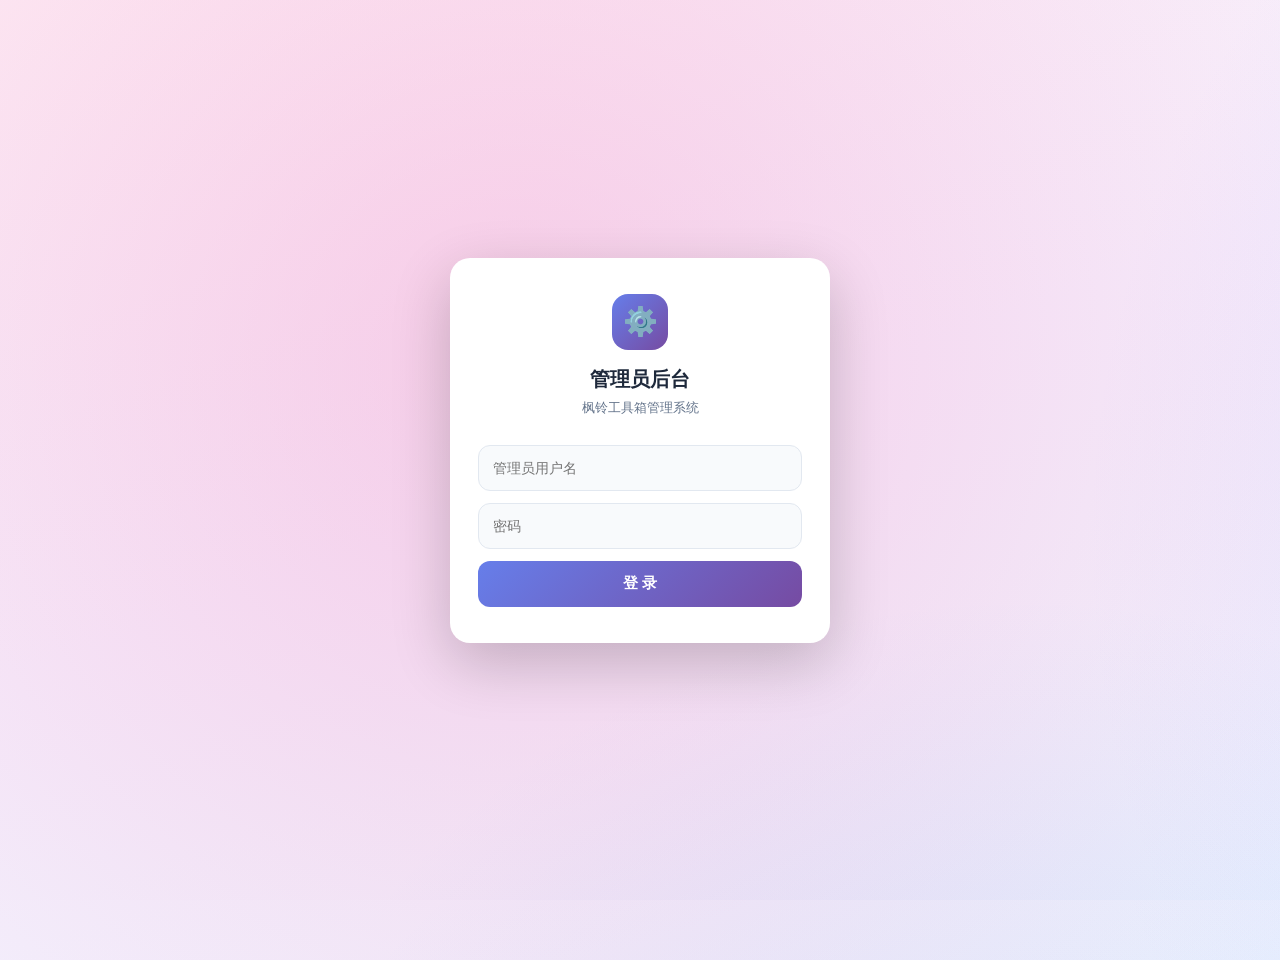
<file: index.html>
<!DOCTYPE html>
<html lang="zh-CN">
<head>
<meta charset="UTF-8">
<meta name="viewport" content="width=device-width, initial-scale=1.0">
<title>枫铃工具箱 - 管理员后台</title>
<style>
*{box-sizing:border-box;margin:0;padding:0;}
:root{
  --primary:#6366f1;
  --primary-light:#818cf8;
  --primary-bg:rgba(99,102,241,0.1);
  --text-main:#1e293b;
  --text-secondary:#64748b;
  --text-placeholder:#94a3b8;
  --bg-body:#f1f5f9;
  --bg-card:#ffffff;
  --bg-input:#f8fafc;
  --border:#e2e8f0;
  --danger:#ef4444;
  --danger-bg:#fef2f2;
  --success:#10b981;
  --success-bg:#ecfdf5;
  --warning:#f59e0b;
  --warning-bg:#fffbeb;
  --radius:12px;
  --shadow:0 1px 3px rgba(0,0,0,0.04),0 4px 12px rgba(0,0,0,0.04);
}
html{font-size:14px;}
body{
  font-family:-apple-system,BlinkMacSystemFont,"Segoe UI","PingFang SC","Microsoft YaHei",sans-serif;
  background:
    radial-gradient(circle at 20% 20%,rgba(244,114,182,.25),transparent 40%),
    radial-gradient(circle at 80% 30%,rgba(167,139,250,.25),transparent 40%),
    radial-gradient(circle at 40% 80%,rgba(96,165,250,.2),transparent 40%),
    radial-gradient(circle at 90% 90%,rgba(244,114,182,.15),transparent 40%),
    linear-gradient(160deg,#fdf2f8 0%,#f5f3ff 50%,#eff6ff 100%);
  background-size:200% 200%,200% 200%,200% 200%,200% 200%,100% 100%;
  animation:bgFlow 20s ease infinite;
  min-height:100vh;
  color:var(--text-main);
  padding-bottom:60px;
}
@keyframes bgFlow{
  0%{background-position:0% 0%,100% 0%,50% 100%,100% 100%,0 0}
  25%{background-position:50% 20%,80% 30%,30% 80%,80% 80%,0 0}
  50%{background-position:100% 50%,60% 60%,70% 50%,60% 40%,0 0}
  75%{background-position:30% 80%,40% 90%,20% 30%,90% 20%,0 0}
  100%{background-position:0% 0%,100% 0%,50% 100%,100% 100%,0 0}
}

/* ===== 登录页 ===== */
.login-wrap{
  min-height:100vh;display:flex;align-items:center;justify-content:center;
  padding:20px;
  background:
    radial-gradient(circle at 20% 20%,rgba(244,114,182,.3),transparent 40%),
    radial-gradient(circle at 80% 30%,rgba(167,139,250,.3),transparent 40%),
    radial-gradient(circle at 40% 80%,rgba(96,165,250,.25),transparent 40%),
    radial-gradient(circle at 90% 90%,rgba(244,114,182,.2),transparent 40%),
    linear-gradient(160deg,#fdf2f8 0%,#f5f3ff 50%,#eff6ff 100%);
  background-size:200% 200%,200% 200%,200% 200%,200% 200%,100% 100%;
  animation:bgFlow 20s ease infinite;
}
.login-card{
  width:100%;max-width:380px;background:#fff;border-radius:20px;
  padding:36px 28px;box-shadow:0 20px 60px rgba(0,0,0,0.2);
}
.login-card .logo{
  width:56px;height:56px;border-radius:16px;background:linear-gradient(135deg,#667eea,#764ba2);
  display:flex;align-items:center;justify-content:center;font-size:28px;margin:0 auto 16px;
}
.login-card h1{font-size:20px;text-align:center;margin-bottom:6px;}
.login-card .sub{font-size:13px;color:var(--text-secondary);text-align:center;margin-bottom:28px;}
.field{
  width:100%;height:46px;padding:0 14px;border:1.5px solid var(--border);
  border-radius:12px;background:var(--bg-input);font-size:14px;margin-bottom:12px;outline:none;
  transition:border-color .2s;
}
.field:focus{border-color:var(--primary);background:#fff;}
.btn-primary{
  width:100%;height:46px;border:none;border-radius:12px;
  background:linear-gradient(135deg,#667eea,#764ba2);
  color:#fff;font-size:15px;font-weight:600;cursor:pointer;transition:opacity .2s;
}
.btn-primary:hover{opacity:.9;}

/* ===== 主布局 ===== */
.topbar{
  background:#fff;border-bottom:1px solid var(--border);
  padding:0 20px;height:56px;display:flex;align-items:center;
  justify-content:space-between;position:sticky;top:0;z-index:100;
}
.topbar .brand{font-size:16px;font-weight:700;display:flex;align-items:center;gap:8px;}
.topbar .brand .dot{width:8px;height:8px;border-radius:50%;background:var(--success);}
.logout-link{
  padding:8px 16px;border:none;border-radius:8px;background:var(--danger-bg);
  color:var(--danger);font-size:13px;cursor:pointer;
}
.container{max-width:1200px;margin:0 auto;padding:20px;}

/* ===== 统计卡片 ===== */
.stats{
  display:grid;grid-template-columns:repeat(4,1fr);gap:14px;margin-bottom:20px;
}
.stat{
  background:#fff;border-radius:var(--radius);padding:18px;
  box-shadow:var(--shadow);
}
.stat .label{font-size:12px;color:var(--text-secondary);margin-bottom:6px;}
.stat .num{font-size:28px;font-weight:700;color:var(--primary);}
.stat-toggle-btn{
  font-size:11px;padding:3px 8px;border-radius:6px;border:1px solid var(--border-color);
  background:transparent;color:var(--text-secondary);cursor:pointer;transition:all .2s;
}
.stat-toggle-btn:hover{background:var(--primary-bg);color:var(--primary);border-color:var(--primary);}
.stat-num-hidden{color:var(--text-secondary)!important;letter-spacing:2px;}

/* ===== 标签页 ===== */
.tabs{
  display:flex;gap:4px;background:#fff;border-radius:var(--radius);
  padding:4px;margin-bottom:16px;box-shadow:var(--shadow);
  overflow-x:auto;-webkit-overflow-scrolling:touch;
}
.tab{
  flex:1;min-width:fit-content;height:38px;padding:0 18px;
  border:none;border-radius:8px;background:transparent;
  font-size:14px;cursor:pointer;color:var(--text-secondary);
  transition:all .2s;white-space:nowrap;
}
.tab.active{background:var(--primary);color:#fff;}

/* ===== 工具栏 ===== */
.toolbar{
  display:flex;gap:8px;margin-bottom:12px;flex-wrap:wrap;
}
.toolbar input,.toolbar select{
  height:38px;padding:0 12px;border:1.5px solid var(--border);
  border-radius:10px;background:#fff;font-size:13px;outline:none;
  transition:border-color .2s;
}
.toolbar input{flex:1;min-width:180px;}
.toolbar input:focus,.toolbar select:focus{border-color:var(--primary);}
.toolbar .btn-mini{
  height:38px;padding:0 14px;border:none;border-radius:10px;
  background:var(--primary);color:#fff;font-size:13px;cursor:pointer;
}
.toolbar .btn-danger{background:var(--danger-bg);color:var(--danger);}
.tag{display:inline-block;padding:2px 8px;border-radius:6px;font-size:11px;font-weight:600;}
.tag-blue{background:#dbeafe;color:#1d4ed8;}
.tag-pink{background:#fce7f3;color:#be185d;}
.tag-red{background:#fee2e2;color:#dc2626;}
.tag-green{background:#dcfce7;color:#16a34a;}

/* ===== 表格 ===== */
.panel{
  background:#fff;border-radius:var(--radius);box-shadow:var(--shadow);
  overflow:hidden;
}
.table-wrap{overflow-x:auto;-webkit-overflow-scrolling:touch;}
table{width:100%;border-collapse:collapse;min-width:600px;}
th{
  padding:12px 16px;text-align:left;font-size:12px;font-weight:600;
  color:var(--text-secondary);background:var(--bg-input);
  border-bottom:1px solid var(--border);
}
td{padding:12px 16px;font-size:13px;border-bottom:1px solid var(--border);}
tr:last-child td{border-bottom:none;}
tr:hover td{background:#fafbff;}
.badge{
  display:inline-block;padding:3px 8px;border-radius:6px;
  font-size:11px;font-weight:500;
}
.badge-success{background:var(--success-bg);color:var(--success);}
.badge-warning{background:var(--warning-bg);color:var(--warning);}
.badge-danger{background:var(--danger-bg);color:var(--danger);}
.badge-primary{background:var(--primary-bg);color:var(--primary);}

/* ===== 操作按钮 ===== */
.ops{display:flex;gap:6px;flex-wrap:wrap;}
.op-btn{
  padding:5px 10px;border:none;border-radius:7px;
  font-size:12px;cursor:pointer;transition:opacity .2s;
}
.op-btn:hover{opacity:.8;}
.op-view{background:var(--primary-bg);color:var(--primary);}
.op-edit{background:#dbeafe;color:#2563eb;}
.op-reset{background:var(--warning-bg);color:var(--warning);}
.op-admin{background:#ede9fe;color:#7c3aed;}
.op-ban{background:var(--warning-bg);color:#d97706;}
.op-del{background:var(--danger-bg);color:var(--danger);}

/* ===== 弹窗 ===== */
.mask{
  position:fixed;inset:0;background:rgba(0,0,0,.5);z-index:999;
  display:none;align-items:center;justify-content:center;padding:16px;
}
.mask.show{display:flex;}
.modal{
  background:#fff;border-radius:16px;padding:24px;
  width:100%;max-width:480px;max-height:85vh;overflow-y:auto;
  box-shadow:0 20px 60px rgba(0,0,0,.2);
}
.modal h3{font-size:17px;margin-bottom:14px;display:flex;align-items:center;gap:6px;}
.modal .close-x{
  float:right;border:none;background:var(--bg-input);width:30px;height:30px;
  border-radius:50%;cursor:pointer;font-size:14px;line-height:1;
}
.modal .tip{font-size:13px;color:var(--text-secondary);margin-bottom:14px;}
.form-label{font-size:12px;color:var(--text-secondary);margin-bottom:4px;display:block;}
.form-input{
  width:100%;height:40px;padding:0 12px;border:1.5px solid var(--border);
  border-radius:10px;background:var(--bg-input);font-size:14px;
  margin-bottom:12px;outline:none;
}
.form-input:focus{border-color:var(--primary);background:#fff;}
.form-row{display:flex;gap:10px;margin-bottom:12px;}
.form-row>*{flex:1;}
.btn-block{
  width:100%;height:44px;border:none;border-radius:12px;
  background:var(--primary);color:#fff;font-size:14px;font-weight:600;cursor:pointer;
}
.btn-block:hover{opacity:.9;}
.preview-box{
  background:var(--bg-input);border-radius:10px;padding:12px;
  font-size:12px;font-family:monospace;white-space:pre-wrap;
  max-height:350px;overflow-y:auto;
}
.checkbox-row{
  display:flex;align-items:center;gap:8px;padding:10px 12px;
  background:var(--bg-input);border-radius:10px;margin-bottom:14px;
  font-size:13px;cursor:pointer;
}
.checkbox-row input{width:16px;height:16px;cursor:pointer;}

/* ===== Toast ===== */
.toast{
  position:fixed;top:20px;left:50%;transform:translateX(-50%);
  background:#1e293b;color:#fff;padding:10px 20px;border-radius:10px;
  font-size:14px;z-index:10000;animation:toastIn .3s ease;
  box-shadow:0 4px 12px rgba(0,0,0,.15);
}
@keyframes toastIn{from{opacity:0;transform:translate(-50%,-10px);}to{opacity:1;transform:translate(-50%,0);}}

/* ===== 空状态 ===== */
.empty{
  padding:40px;text-align:center;color:var(--text-placeholder);font-size:14px;
}

/* ===== 响应式 ===== */
@media (max-width:768px){
  .stats{grid-template-columns:repeat(2,1fr);gap:10px;}
  .stat{padding:14px;}
  .stat .num{font-size:22px;}
  .container{padding:12px;}
  .topbar{padding:0 12px;}
  .topbar .brand{font-size:14px;}
  .tab{padding:0 12px;font-size:13px;}
  .toolbar{flex-direction:column;}
  .toolbar input{min-width:0;width:100%;}
  .toolbar select{width:100%;}
  .toolbar .btn-mini{width:100%;}
  .ops{flex-direction:column;}
  .op-btn{width:100%;text-align:center;}
  .modal{padding:18px;}
  .form-row{flex-direction:column;gap:0;}
}
</style>
</head>
<body>

<!-- 登录页 -->
<div class="login-wrap" id="loginPage">
  <div class="login-card">
    <div class="logo">⚙️</div>
    <h1>管理员后台</h1>
    <div class="sub">枫铃工具箱管理系统</div>
    <input class="field" type="text" id="adminUser" placeholder="管理员用户名">
    <input class="field" type="password" id="adminPwd" placeholder="密码">
    <button class="btn-primary" onclick="adminLogin()">登 录</button>
  </div>
</div>

<!-- 主界面 -->
<div id="mainPage" style="display:none;">
  <div class="topbar">
    <div class="brand"><span class="dot"></span>枫铃工具箱 · 管理后台</div>
    <button class="logout-link" onclick="adminLogout()">退出登录</button>
  </div>

  <div class="container">
    <!-- 统计 -->
    <div class="stats" id="statsSection">
      <div class="stat">
        <div class="label">总用户数</div>
        <div style="display:flex;align-items:center;gap:8px;">
          <div class="num" id="statUsers">-</div>
          <button onclick="toggleStatNum('statUsers',this)" class="stat-toggle-btn">隐藏</button>
        </div>
      </div>
      <div class="stat">
        <div class="label">有存档用户</div>
        <div style="display:flex;align-items:center;gap:8px;">
          <div class="num" id="statSaves">-</div>
          <button onclick="toggleStatNum('statSaves',this)" class="stat-toggle-btn">隐藏</button>
        </div>
      </div>
      <div class="stat">
        <div class="label">今日新增</div>
        <div style="display:flex;align-items:center;gap:8px;">
          <div class="num" id="statToday">-</div>
          <button onclick="toggleStatNum('statToday',this)" class="stat-toggle-btn">隐藏</button>
        </div>
      </div>
      <div class="stat">
        <div class="label">7天活跃</div>
        <div style="display:flex;align-items:center;gap:8px;">
          <div class="num" id="statActive">-</div>
          <button onclick="toggleStatNum('statActive',this)" class="stat-toggle-btn">隐藏</button>
        </div>
      </div>
    </div>

    <!-- 标签 -->
    <div class="tabs">
      <button class="tab active" data-tab="users" onclick="switchTab('users',this)">👥 用户管理</button>
      <button class="tab" data-tab="codes" onclick="switchTab('codes',this)">🔗 存档码</button>
      <button class="tab" data-tab="logs" onclick="switchTab('logs',this)">📋 注册记录</button>
      <button class="tab" data-tab="feedback" onclick="switchTab('feedback',this)">📝 调研反馈</button>
      <button class="tab" data-tab="holidays" onclick="switchTab('holidays',this)">🎊 节日管理</button>
      <button class="tab" data-tab="fuyou" onclick="switchTab('fuyou',this)">🔑 API密钥</button>
    </div>

    <!-- 用户管理 -->
    <div id="tab-users" class="tab-panel">
      <div class="toolbar">
        <input type="text" id="searchInput" placeholder="搜索用户名 / 昵称 / 省份..." oninput="renderUserList()">
        <select id="filterStatus" onchange="renderUserList()">
          <option value="">全部状态</option>
          <option value="normal">正常</option>
          <option value="admin">管理员</option>
          <option value="banned">已封禁</option>
        </select>
        <select id="filterGender" onchange="renderUserList()">
          <option value="">全部性别</option>
          <option value="male">♂ 男</option>
          <option value="female">♀ 女</option>
          <option value="secret">🔒 保密</option>
        </select>
        <button class="btn-mini" onclick="loadUsers()">🔄 刷新</button>
      </div>
      <div class="panel">
        <div class="table-wrap">
          <table>
            <thead><tr><th>ID</th><th>头像</th><th>用户名</th><th>昵称</th><th>注册时间</th><th>最后登录</th><th>状态</th><th>操作</th></tr></thead>
            <tbody id="userListBody"><tr><td colspan="8" class="empty">加载中...</td></tr></tbody>
          </table>
        </div>
      </div>
    </div>

    <!-- 存档码 -->
    <div id="tab-codes" class="tab-panel" style="display:none;">
      <div class="toolbar">
        <input type="text" id="codeSearchInput" placeholder="搜索存档码..." oninput="renderCodeList()">
        <button class="btn-mini" onclick="loadCodeList()">🔄 刷新</button>
      </div>
      <div class="panel">
        <div class="table-wrap">
          <table>
            <thead><tr><th>存档码</th><th>数据大小</th><th>过期时间</th><th>状态</th><th>操作</th></tr></thead>
            <tbody id="codeListBody"><tr><td colspan="5" class="empty">加载中...</td></tr></tbody>
          </table>
        </div>
      </div>
    </div>

    <!-- 注册记录 -->
    <div id="tab-logs" class="tab-panel" style="display:none;">
      <div class="toolbar">
        <input type="text" id="ipSearchInput" placeholder="搜索IP..." oninput="renderIpList()">
        <button class="btn-mini btn-danger" onclick="clearAllIpRecords()">🗑️ 清空所有</button>
      </div>
      <div class="panel">
        <div class="table-wrap">
          <table>
            <thead><tr><th>ID</th><th>IP</th><th>日期</th><th>注册时间</th><th>操作</th></tr></thead>
            <tbody id="ipListBody"><tr><td colspan="5" class="empty">加载中...</td></tr></tbody>
          </table>
        </div>
      </div>
    </div>

    <!-- 调研反馈 -->
    <div id="tab-feedback" class="tab-panel" style="display:none;">
      <div class="toolbar">
        <select id="feedbackFilter" onchange="renderFeedbackList()">
          <option value="">全部类型</option>
          <option value="survey">调研</option>
          <option value="letter">写信</option>
        </select>
        <button class="btn-mini" onclick="loadFeedbackList()">🔄 刷新</button>
        <button class="btn-mini" onclick="exportFeedbackTxt()">💾 导出TXT</button>
      </div>
      <div class="panel">
        <div class="table-wrap">
          <table>
            <thead><tr><th>ID</th><th>类型</th><th>内容</th><th>IP</th><th>时间</th><th>操作</th></tr></thead>
            <tbody id="feedbackListBody"><tr><td colspan="6" class="empty">加载中...</td></tr></tbody>
          </table>
        </div>
      </div>
    </div>
    <!-- 节日管理 -->
    <div id="tab-holidays" class="tab-panel" style="display:none;">
      <div class="panel" style="margin-bottom:16px;padding:16px;">
        <h4 style="margin:0 0 12px 0;">➕ 添加节日</h4>
        <div class="toolbar" style="margin-bottom:8px;">
          <input type="text" id="holidayName" placeholder="节日名称（如：国庆节）">
          <input type="date" id="holidayDate" style="flex:none;min-width:150px;">
          <select id="holidayType" style="flex:none;min-width:120px;">
            <option value="statutory">法定节假日</option>
            <option value="traditional">传统节日</option>
            <option value="festival">其他节日</option>
          </select>
        </div>
        <label style="display:flex;align-items:center;gap:8px;margin-bottom:8px;font-size:13px;cursor:pointer;">
          <input type="checkbox" id="holidayEnablePopup" onchange="toggleHolidayPopupFields(this.checked,'add')">
          <b>启用节日弹窗</b>（关闭则当天不弹弹窗）
        </label>
        <div id="holidayPopupFields_add" style="display:none;opacity:0.5;pointer-events:none;">
          <div class="toolbar" style="margin-bottom:8px;">
            <input type="text" id="holidayEmoji" placeholder="弹窗表情（如：🇨🇳）" style="flex:none;min-width:120px;max-width:150px;">
            <input type="text" id="holidayTitle" placeholder="弹窗标题（如：国庆节快乐）">
          </div>
          <div class="toolbar" style="margin-bottom:8px;">
            <input type="text" id="holidayDesc" placeholder="弹窗描述（如：今天是国庆节，祝祖国繁荣昌盛！）">
          </div>
          <div class="toolbar" style="margin-bottom:0;">
            <input type="text" id="holidayActionText" placeholder="按钮文字（如：去庆祝国庆）" style="flex:none;min-width:150px;">
            <input type="text" id="holidayActionUrl" placeholder="跳转链接（如：https://fengling1314ovo.top/guoqing）">
          </div>
        </div>
        <div class="toolbar" style="margin-top:12px;margin-bottom:0;">
          <button class="btn-mini" onclick="addHoliday()">添加</button>
        </div>
      </div>
      <div class="toolbar">
        <button class="btn-mini" onclick="loadHolidays()">🔄 刷新</button>
      </div>
      <div class="panel">
        <div class="table-wrap">
          <table>
            <thead><tr><th>名称</th><th>日期</th><th>类型</th><th>弹窗</th><th>操作</th></tr></thead>
            <tbody id="holidayListBody"><tr><td colspan="5" class="empty">加载中...</td></tr></tbody>
          </table>
        </div>
      </div>
    </div>

    <!-- API密钥管理 -->
    <div id="tab-fuyou" class="tab-panel" style="display:none;">
      <div class="toolbar">
        <input type="text" id="fuyouKeyInput" placeholder="输入浮游API的appKey..." style="flex:1;">
        <input type="text" id="fuyouRemarkInput" placeholder="备注（可选）" style="width:160px;">
        <button class="btn-primary" style="width:auto;padding:0 20px;" onclick="addFuyouKey()">➕ 添加</button>
      </div>
      <div class="card" style="margin-top:16px;">
        <div class="card-title">🔑 浮游API密钥池</div>
        <div class="card-desc">密钥按顺序轮询使用，一个用完自动切换下一个</div>
        <div class="table-wrap">
          <table>
            <thead>
              <tr><th style="width:50px;">ID</th><th>appKey</th><th>备注</th><th>添加时间</th><th style="width:80px;">操作</th></tr>
            </thead>
            <tbody id="fuyouKeyListBody"><tr><td colspan="5" class="empty">加载中...</td></tr></tbody>
          </table>
        </div>
      </div>
    </div>
  </div>
</div>

<!-- 查看存档弹窗 -->
<div class="mask" id="saveModal">
  <div class="modal">
    <button class="close-x" onclick="closeModal('saveModal')">✕</button>
    <h3>📦 用户存档</h3>
    <div class="preview-box" id="savePreview">加载中...</div>
  </div>
</div>

<!-- 重置密码弹窗 -->
<div class="mask" id="resetPwdModal">
  <div class="modal">
    <button class="close-x" onclick="closeModal('resetPwdModal')">✕</button>
    <h3>🔑 重置密码</h3>
    <p class="tip" id="resetPwdTip"></p>
    <input class="form-input" type="password" id="newPwdInput" placeholder="新密码（6-24位）">
    <input class="form-input" type="password" id="newPwdInput2" placeholder="确认新密码">
    <button class="btn-block" onclick="confirmResetPwd()">✅ 确认重置</button>
  </div>
</div>

<!-- 延长存档码弹窗 -->
<div class="mask" id="extendCodeModal">
  <div class="modal">
    <button class="close-x" onclick="closeModal('extendCodeModal')">✕</button>
    <h3>⏱️ 延长存档码</h3>
    <p class="tip" id="extendCodeTip"></p>
    <div class="form-row">
      <button class="op-btn" onclick="setExtendMinutes(30)" style="padding:10px;">+30分钟</button>
      <button class="op-btn" onclick="setExtendMinutes(60)" style="padding:10px;">+1小时</button>
      <button class="op-btn" onclick="setExtendMinutes(120)" style="padding:10px;">+2小时</button>
      <button class="op-btn" onclick="setExtendMinutes(1440)" style="padding:10px;">+24小时</button>
    </div>
    <button class="btn-block" onclick="confirmExtendCode()">✅ 确认延长</button>
  </div>
</div>

<!-- 编辑用户弹窗 -->
<div class="mask" id="editUserModal">
  <div class="modal">
    <button class="close-x" onclick="closeModal('editUserModal')">✕</button>
    <h3>✏️ 编辑用户资料</h3>
    <p class="tip" id="editUserTip"></p>
    <label class="form-label">昵称</label>
    <input class="form-input" id="editNickname">
    <label class="form-label">性别</label>
    <select class="form-input" id="editGender">
      <option value="male">♂ 男</option>
      <option value="female">♀ 女</option>
      <option value="secret">🔒 保密</option>
    </select>
    <label class="form-label">出生日期</label>
    <input class="form-input" type="date" id="editBirthday">
    <label class="form-label">所在省份</label>
    <input class="form-input" id="editProvince" placeholder="省份名">
    <label class="checkbox-row">
      <input type="checkbox" id="editRainbow">
      🌈 彩虹昵称
    </label>
    <button class="btn-block" onclick="confirmEditUser()">✅ 保存修改</button>
  </div>
</div>

<!-- 修改用户ID弹窗 -->
<div class="mask" id="changeIdModal">
  <div class="modal">
    <button class="close-x" onclick="closeModal('changeIdModal')">✕</button>
    <h3>🔢 修改用户ID</h3>
    <p class="tip" id="changeIdTip"></p>
    <label class="form-label">新ID（正整数）</label>
    <input class="form-input" type="number" id="newUserIdInput" placeholder="输入新的用户ID">
    <button class="btn-block" onclick="confirmChangeId()">✅ 确认修改</button>
  </div>
</div>

<!-- 编辑节日弹窗 -->
<div class="mask" id="editHolidayModal">
  <div class="modal">
    <button class="close-x" onclick="closeModal('editHolidayModal')">✕</button>
    <h3>✏️ 编辑节日</h3>
    <input type="hidden" id="editHolidayId">
    <label class="form-label">节日名称</label>
    <input class="form-input" id="editHolidayName">
    <label class="form-label">日期</label>
    <input class="form-input" type="date" id="editHolidayDate">
    <label class="form-label">类型</label>
    <select class="form-input" id="editHolidayType">
      <option value="statutory">法定节假日</option>
      <option value="traditional">传统节日</option>
      <option value="festival">其他节日</option>
    </select>
    <label style="display:flex;align-items:center;gap:8px;margin:8px 0;font-size:13px;cursor:pointer;">
      <input type="checkbox" id="editHolidayEnablePopup" onchange="toggleHolidayPopupFields(this.checked,'edit')">
      <b>启用节日弹窗</b>（关闭则当天不弹弹窗）
    </label>
    <div id="holidayPopupFields_edit" style="display:none;opacity:0.5;pointer-events:none;">
      <label class="form-label">弹窗表情</label>
      <input class="form-input" id="editHolidayEmoji" placeholder="如：🇨🇳">
      <label class="form-label">弹窗标题</label>
      <input class="form-input" id="editHolidayTitle" placeholder="如：国庆节快乐">
      <label class="form-label">弹窗描述</label>
      <input class="form-input" id="editHolidayDesc" placeholder="如：今天是国庆节，祝祖国繁荣昌盛！">
      <label class="form-label">按钮文字</label>
      <input class="form-input" id="editHolidayActionText" placeholder="如：去庆祝国庆">
      <label class="form-label">跳转链接</label>
      <input class="form-input" id="editHolidayActionUrl" placeholder="如：https://fengling1314ovo.top/guoqing">
    </div>
    <button class="btn-block" onclick="confirmEditHoliday()">✅ 保存修改</button>
  </div>
</div>

<script>
const API_BASE = 'https://api.fengling1314ovo.top/api';
let adminToken = localStorage.getItem('fl_admin_token') || '';
let allUsers = [], allCodes = [], allIpRecords = [];
let extendTargetCode = '', extendMinutes = 30, editUserId = null, resetPwdUserId = null, changeIdTargetUserId = null;

window.onload = function(){
  if(adminToken){ showMain(); loadStats(); loadUsers(); }
};

function showToast(msg){
  const t = document.createElement('div');
  t.className = 'toast'; t.textContent = msg;
  document.body.appendChild(t);
  setTimeout(()=>t.remove(), 2500);
}

async function adminLogin(){
  const u = document.getElementById('adminUser').value.trim();
  const p = document.getElementById('adminPwd').value;
  if(!u || !p){ showToast('请输入用户名和密码'); return; }
  try{
    const res = await fetch(API_BASE + '/admin/login', {
      method:'POST', headers:{'Content-Type':'application/json'},
      body:JSON.stringify({username:u, password:p})
    });
    const r = await res.json();
    if(r.ok){
      adminToken = r.token;
      localStorage.setItem('fl_admin_token', adminToken);
      showMain(); loadStats(); loadUsers();
      showToast('✅ 登录成功');
    } else { showToast('❌ ' + (r.msg || '登录失败')); }
  }catch(e){ showToast('❌ 网络错误'); }
}

function adminLogout(){
  adminToken = '';
  localStorage.removeItem('fl_admin_token');
  document.getElementById('mainPage').style.display = 'none';
  document.getElementById('loginPage').style.display = 'flex';
}

function showMain(){
  document.getElementById('loginPage').style.display = 'none';
  document.getElementById('mainPage').style.display = 'block';
}

// 单独隐藏/显示某个统计数字
function toggleStatNum(id, btn){
  const el = document.getElementById(id);
  const hidden = el.classList.contains('stat-num-hidden');
  if(hidden){
    // 显示数字
    el.textContent = el.dataset.realValue || '-';
    el.classList.remove('stat-num-hidden');
    btn.textContent = '隐藏';
    localStorage.removeItem('stat_hidden_' + id);
  } else {
    // 隐藏数字
    if(!el.dataset.realValue) el.dataset.realValue = el.textContent;
    el.textContent = '***';
    el.classList.add('stat-num-hidden');
    btn.textContent = '显示';
    localStorage.setItem('stat_hidden_' + id, '1');
  }
}
// 页面加载时恢复统计数字隐藏状态
document.addEventListener('DOMContentLoaded', function(){
  ['statUsers','statSaves','statToday','statActive'].forEach(id=>{
    if(localStorage.getItem('stat_hidden_' + id) === '1'){
      const el = document.getElementById(id);
      const btn = el.parentElement.querySelector('.stat-toggle-btn');
      el.dataset.realValue = el.textContent;
      el.textContent = '***';
      el.classList.add('stat-num-hidden');
      btn.textContent = '显示';
    }
  });
});

function switchTab(tab, btn){
  document.querySelectorAll('.tab').forEach(b=>b.classList.remove('active'));
  btn.classList.add('active');
  document.querySelectorAll('.tab-panel').forEach(p=>p.style.display='none');
  document.getElementById('tab-'+tab).style.display = 'block';
  if(tab==='codes') loadCodeList();
  if(tab==='logs') loadIpList();
  if(tab==='feedback') loadFeedbackList();
  if(tab==='holidays') loadHolidays();
  if(tab==='fuyou') loadFuyouKeys();
}

async function loadStats(){
  try{
    const res = await fetch(API_BASE + '/admin/stats', {
      method:'POST', headers:{'Content-Type':'application/json'},
      body:JSON.stringify({token:adminToken})
    });
    const r = await res.json();
    if(r.ok){
      const stats = {
        statUsers: r.data.totalUsers,
        statSaves: r.data.usersWithSave,
        statToday: r.data.todayNew,
        statActive: r.data.active7d
      };
      Object.entries(stats).forEach(([id, val])=>{
        const el = document.getElementById(id);
        el.dataset.realValue = val;
        if(!el.classList.contains('stat-num-hidden')){
          el.textContent = val;
        }
      });
    }
  }catch(e){}
}

async function loadUsers(){
  try{
    const res = await fetch(API_BASE + '/admin/users', {
      method:'POST', headers:{'Content-Type':'application/json'},
      body:JSON.stringify({token:adminToken})
    });
    const r = await res.json();
    if(r.ok){ allUsers = r.data; renderUserList(); }
    else { showToast('❌ ' + (r.msg||'加载失败')); if(r.msg&&r.msg.includes('登录')) adminLogout(); }
  }catch(e){ showToast('❌ 网络错误'); }
}

function renderUserList(){
  const kw = document.getElementById('searchInput').value.toLowerCase();
  const sf = document.getElementById('filterStatus').value;
  const gf = document.getElementById('filterGender').value;
  const filtered = allUsers.filter(u=>{
    if(kw && !u.username.toLowerCase().includes(kw) && !(u.nickname||'').toLowerCase().includes(kw) && !(u.province||'').toLowerCase().includes(kw)) return false;
    if(sf==='admin' && !u.is_admin) return false;
    if(sf==='banned' && !u.is_banned) return false;
    if(sf==='normal' && (u.is_admin||u.is_banned)) return false;
    if(gf && (u.gender||'secret')!==gf) return false;
    return true;
  });
  const tb = document.getElementById('userListBody');
  if(!filtered.length){ tb.innerHTML = '<tr><td colspan="8" class="empty">无匹配结果</td></tr>'; return; }
  tb.innerHTML = filtered.map(u=>{
    const badge = u.is_admin ? '<span class="badge badge-primary">管理员</span>'
      : u.is_banned ? '<span class="badge badge-danger">已封禁</span>'
      : '<span class="badge badge-success">正常</span>';
    return '<tr>' +
      '<td>' + u.id + '</td>' +
      '<td style="font-size:20px;">' + (u.avatar||'🙂') + '</td>' +
      '<td>' + esc(u.username) + '</td>' +
      '<td>' + esc(u.nickname||'-') + '</td>' +
      '<td>' + fmt(u.created_at) + '</td>' +
      '<td>' + fmt(u.last_login) + '</td>' +
      '<td>' + badge + '</td>' +
      '<td><div class="ops">' +
        '<button class="op-btn op-view" onclick="viewUserSave(' + u.id + ')">存档</button>' +
        '<button class="op-btn op-edit" onclick="openEditUserModal(' + u.id + ')">编辑</button>' +
        '<button class="op-btn op-reset" onclick="openResetPwdModal(' + u.id + ',\'' + esc(u.username) + '\')">重置密码</button>' +
        '<button class="op-btn op-admin" onclick="toggleAdmin(' + u.id + ',' + (!u.is_admin) + ')">' + (u.is_admin?'取消管理':'设为管理') + '</button>' +
        '<button class="op-btn op-ban" onclick="toggleBan(' + u.id + ',' + (!u.is_banned) + ')">' + (u.is_banned?'解封':'封禁') + '</button>' +
        '<button class="op-btn op-view" onclick="openChangeIdModal(' + u.id + ')">改ID</button>' +
        '<button class="op-btn op-del" onclick="deleteUser(' + u.id + ',\'' + esc(u.username) + '\')">删除</button>' +
      '</div></td>' +
    '</tr>';
  }).join('');
}

async function loadCodeList(){
  try{
    const res = await fetch(API_BASE + '/admin/code-list', {
      method:'POST', headers:{'Content-Type':'application/json'},
      body:JSON.stringify({token:adminToken})
    });
    const r = await res.json();
    if(r.ok){ allCodes = r.data; renderCodeList(); }
  }catch(e){}
}
function renderCodeList(){
  const kw = document.getElementById('codeSearchInput').value.trim();
  const filtered = kw ? allCodes.filter(c=>c.code.includes(kw)) : allCodes;
  const tb = document.getElementById('codeListBody');
  if(!filtered.length){ tb.innerHTML = '<tr><td colspan="5" class="empty">无匹配结果</td></tr>'; return; }
  tb.innerHTML = filtered.map(c=>'<tr>' +
    '<td style="font-family:monospace;font-weight:700;letter-spacing:2px;">' + c.code + '</td>' +
    '<td>' + (c.data_size/1024).toFixed(1) + ' KB</td>' +
    '<td>' + fmt(c.expire_at) + '</td>' +
    '<td>' + (c.expired?'<span class="badge badge-danger">已过期</span>':'<span class="badge badge-success">有效</span>') + '</td>' +
    '<td><div class="ops">' +
      '<button class="op-btn op-view" onclick="openExtendCodeModal(\'' + c.code + '\')">延长</button>' +
      '<button class="op-btn op-del" onclick="deleteCode(\'' + c.code + '\')">删除</button>' +
    '</div></td>' +
  '</tr>').join('');
}

async function loadIpList(){
  try{
    const res = await fetch(API_BASE + '/admin/ip-list', {
      method:'POST', headers:{'Content-Type':'application/json'},
      body:JSON.stringify({token:adminToken})
    });
    const r = await res.json();
    if(r.ok){ allIpRecords = r.data; renderIpList(); }
  }catch(e){}
}
function renderIpList(){
  const kw = document.getElementById('ipSearchInput').value.trim();
  const filtered = kw ? allIpRecords.filter(r=>r.ip.includes(kw)) : allIpRecords;
  const tb = document.getElementById('ipListBody');
  if(!filtered.length){ tb.innerHTML = '<tr><td colspan="5" class="empty">无匹配记录</td></tr>'; return; }
  tb.innerHTML = filtered.map(r=>'<tr>' +
    '<td>' + r.id + '</td><td>' + r.ip + '</td><td>' + r.date + '</td><td>' + fmt(r.created_at) + '</td>' +
    '<td><button class="op-btn op-del" onclick="deleteIpRecord(' + r.id + ')">删除</button></td>' +
  '</tr>').join('');
}

async function deleteIpRecord(id){
  if(!confirm('确定删除这条记录？')) return;
  try{
    const res = await fetch(API_BASE + '/admin/delete-ip-record', {
      method:'POST', headers:{'Content-Type':'application/json'},
      body:JSON.stringify({token:adminToken, recordId:id})
    });
    const r = await res.json();
    if(r.ok){ showToast('✅ 已删除'); loadIpList(); }
    else showToast('❌ '+(r.msg||'失败'));
  }catch(e){ showToast('❌ 网络错误'); }
}
async function clearAllIpRecords(){
  if(!confirm('确定清空所有注册记录？')) return;
  try{
    const res = await fetch(API_BASE + '/admin/clear-ip-records', {
      method:'POST', headers:{'Content-Type':'application/json'},
      body:JSON.stringify({token:adminToken})
    });
    const r = await res.json();
    if(r.ok){ showToast('✅ 已清空'); loadIpList(); }
    else showToast('❌ '+(r.msg||'失败'));
  }catch(e){ showToast('❌ 网络错误'); }
}

async function viewUserSave(uid){
  document.getElementById('saveModal').classList.add('show');
  document.getElementById('savePreview').textContent = '加载中...';
  try{
    const res = await fetch(API_BASE + '/admin/get-save', {
      method:'POST', headers:{'Content-Type':'application/json'},
      body:JSON.stringify({token:adminToken, userId:uid})
    });
    const r = await res.json();
    document.getElementById('savePreview').textContent = r.ok ? (JSON.stringify(r.data,null,2)||'暂无存档') : (r.msg||'加载失败');
  }catch(e){ document.getElementById('savePreview').textContent = '网络错误'; }
}

async function deleteUser(uid, uname){
  if(!confirm('确定删除用户 "' + uname + '"？\n该用户所有存档将被永久删除！')) return;
  try{
    const res = await fetch(API_BASE + '/admin/delete-user', {
      method:'POST', headers:{'Content-Type':'application/json'},
      body:JSON.stringify({token:adminToken, userId:uid})
    });
    const r = await res.json();
    if(r.ok){ showToast('✅ 已删除'); loadUsers(); loadStats(); }
    else showToast('❌ '+(r.msg||'失败'));
  }catch(e){ showToast('❌ 网络错误'); }
}

async function toggleBan(uid, ban){
  try{
    const res = await fetch(API_BASE + '/admin/ban-user', {
      method:'POST', headers:{'Content-Type':'application/json'},
      body:JSON.stringify({token:adminToken, userId:uid, ban})
    });
    const r = await res.json();
    if(r.ok){ showToast(ban?'✅ 已封禁':'✅ 已解封'); loadUsers(); }
    else showToast('❌ '+(r.msg||'失败'));
  }catch(e){ showToast('❌ 网络错误'); }
}

async function toggleAdmin(uid, isAdmin){
  if(!confirm(isAdmin?'确定将该用户设为管理员？':'确定取消该用户管理员身份？')) return;
  try{
    const res = await fetch(API_BASE + '/admin/set-admin', {
      method:'POST', headers:{'Content-Type':'application/json'},
      body:JSON.stringify({token:adminToken, userId:uid, isAdmin})
    });
    const r = await res.json();
    if(r.ok){ showToast('✅ '+r.msg); loadUsers(); }
    else showToast('❌ '+(r.msg||'失败'));
  }catch(e){ showToast('❌ 网络错误'); }
}

async function deleteCode(code){
  if(!confirm('确定删除存档码 ' + code + '？')) return;
  try{
    const res = await fetch(API_BASE + '/admin/delete-code', {
      method:'POST', headers:{'Content-Type':'application/json'},
      body:JSON.stringify({token:adminToken, code})
    });
    const r = await res.json();
    if(r.ok){ showToast('✅ 已删除'); loadCodeList(); }
    else showToast('❌ '+(r.msg||'失败'));
  }catch(e){ showToast('❌ 网络错误'); }
}

function openExtendCodeModal(code){
  extendTargetCode = code; extendMinutes = 30;
  document.getElementById('extendCodeTip').textContent = '存档码：' + code;
  document.getElementById('extendCodeModal').classList.add('show');
}
function setExtendMinutes(min){ extendMinutes = min; }
async function confirmExtendCode(){
  try{
    const res = await fetch(API_BASE + '/admin/extend-code', {
      method:'POST', headers:{'Content-Type':'application/json'},
      body:JSON.stringify({token:adminToken, code:extendTargetCode, minutes:extendMinutes})
    });
    const r = await res.json();
    if(r.ok){ showToast('✅ '+r.msg); closeModal('extendCodeModal'); loadCodeList(); }
    else showToast('❌ '+(r.msg||'失败'));
  }catch(e){ showToast('❌ 网络错误'); }
}

function openResetPwdModal(uid, uname){
  resetPwdUserId = uid;
  document.getElementById('resetPwdTip').textContent = '重置 @' + uname + ' 的密码，重置后所有设备将被踢出。';
  document.getElementById('newPwdInput').value = '';
  document.getElementById('newPwdInput2').value = '';
  document.getElementById('resetPwdModal').classList.add('show');
}
async function confirmResetPwd(){
  const p1 = document.getElementById('newPwdInput').value;
  const p2 = document.getElementById('newPwdInput2').value;
  if(p1.length<6||p1.length>24){ showToast('⚠️ 密码需6-24位'); return; }
  if(p1!==p2){ showToast('⚠️ 两次密码不一致'); return; }
  try{
    const res = await fetch(API_BASE + '/admin/reset-password', {
      method:'POST', headers:{'Content-Type':'application/json'},
      body:JSON.stringify({token:adminToken, userId:resetPwdUserId, newPassword:p1})
    });
    const r = await res.json();
    if(r.ok){ showToast('✅ 密码已重置'); closeModal('resetPwdModal'); }
    else showToast('❌ '+(r.msg||'失败'));
  }catch(e){ showToast('❌ 网络错误'); }
}

function openEditUserModal(uid){
  const u = allUsers.find(x=>x.id===uid);
  if(!u) return;
  editUserId = uid;
  document.getElementById('editUserTip').textContent = '编辑 @' + u.username;
  document.getElementById('editNickname').value = u.nickname || '';
  document.getElementById('editGender').value = u.gender || 'secret';
  document.getElementById('editBirthday').value = u.birthday || '';
  document.getElementById('editProvince').value = u.province || '';
  document.getElementById('editRainbow').checked = !!u.rainbow_name;
  document.getElementById('editUserModal').classList.add('show');
}
async function confirmEditUser(){
  const data = {
    token: adminToken, userId: editUserId,
    nickname: document.getElementById('editNickname').value.trim(),
    gender: document.getElementById('editGender').value,
    birthday: document.getElementById('editBirthday').value,
    province: document.getElementById('editProvince').value.trim(),
    rainbow_name: document.getElementById('editRainbow').checked
  };
  try{
    const res = await fetch(API_BASE + '/admin/edit-user', {
      method:'POST', headers:{'Content-Type':'application/json'},
      body:JSON.stringify(data)
    });
    const r = await res.json();
    if(r.ok){ showToast('✅ 已保存'); closeModal('editUserModal'); loadUsers(); }
    else showToast('❌ '+(r.msg||'失败'));
  }catch(e){ showToast('❌ 网络错误'); }
}

function openChangeIdModal(uid){
  const u = allUsers.find(x=>x.id===uid);
  if(!u) return;
  changeIdTargetUserId = uid;
  document.getElementById('changeIdTip').textContent = '用户 @' + u.username + '，当前ID：' + u.id;
  document.getElementById('newUserIdInput').value = '';
  document.getElementById('changeIdModal').classList.add('show');
}
async function confirmChangeId(){
  const newId = parseInt(document.getElementById('newUserIdInput').value);
  if(!newId || newId < 1){ showToast('⚠️ 请输入有效ID'); return; }
  try{
    const res = await fetch(API_BASE + '/admin/change-user-id', {
      method:'POST', headers:{'Content-Type':'application/json'},
      body:JSON.stringify({token:adminToken, userId:changeIdTargetUserId, newId})
    });
    const r = await res.json();
    if(r.ok){ showToast('✅ ' + r.msg); closeModal('changeIdModal'); loadUsers(); }
    else showToast('❌ ' + (r.msg||'失败'));
  }catch(e){ showToast('❌ 网络错误'); }
}

function closeModal(id){ document.getElementById(id).classList.remove('show'); }

function esc(s){ const d=document.createElement('div'); d.textContent=s; return d.innerHTML; }
function fmt(iso){
  if(!iso) return '-';
  const d = new Date(iso);
  return d.getFullYear()+'-'+String(d.getMonth()+1).padStart(2,'0')+'-'+String(d.getDate()).padStart(2,'0')+' '+
    String(d.getHours()).padStart(2,'0')+':'+String(d.getMinutes()).padStart(2,'0');
}

// ===== 调研反馈 =====
let allFeedback = [];
async function loadFeedbackList(){
  try{
    const res = await fetch(API_BASE + '/admin/feedback-list', {
      method:'POST', headers:{'Content-Type':'application/json'},
      body:JSON.stringify({token:adminToken})
    });
    const r = await res.json();
    if(r.ok){ allFeedback = r.data || []; renderFeedbackList(); }
    else showToast('❌ ' + (r.msg||'加载失败'));
  }catch(e){ showToast('❌ 网络错误'); }
}
function renderFeedbackList(){
  const filter = document.getElementById('feedbackFilter').value;
  const list = filter ? allFeedback.filter(f=>f.type===filter) : allFeedback;
  const tbody = document.getElementById('feedbackListBody');
  if(list.length===0){ tbody.innerHTML='<tr><td colspan="6" class="empty">暂无反馈</td></tr>'; return; }
  tbody.innerHTML = list.map(f=>{
    let content = '';
    if(f.type==='survey'){
      try{ const d=JSON.parse(f.data);
        content='<div style="font-size:12px;line-height:1.8;text-align:left;">'+
          '<div><b>Q1 毛玻璃影响可读性:</b> '+esc(d.q1||'-')+'</div>'+
          '<div><b>Q2 需要增加动画的地方:</b> '+esc(d.q2||'-')+'</div>'+
          '<div><b>Q3 百宝箱贴图效果:</b> '+esc(d.q3||'-')+'</div></div>';
      }catch(e){ content=esc(f.data||''); }
    } else {
      content='<div style="font-size:12px;line-height:1.6;text-align:left;max-width:360px;word-break:break-word;">'+esc(f.data||'')+'</div>';
    }
    const badge = f.type==='survey'
      ? '<span class="tag tag-blue">📊 调研</span>'
      : '<span class="tag tag-pink">✉️ 写信</span>';
    return '<tr>'+
      '<td>'+f.id+'</td>'+
      '<td>'+badge+'</td>'+
      '<td>'+content+'</td>'+
      '<td style="font-size:11px;color:var(--text-placeholder);">'+esc(f.ip||'-')+'</td>'+
      '<td style="font-size:11px;color:var(--text-placeholder);">'+fmt(f.created_at)+'</td>'+
      '<td><button class="btn-mini btn-danger" onclick="deleteFeedback('+f.id+')">🗑️ 删除</button></td>'+
    '</tr>';
  }).join('');
}
async function deleteFeedback(id){
  if(!confirm('确定删除这条反馈吗？')) return;
  try{
    const res = await fetch(API_BASE + '/admin/delete-feedback', {
      method:'POST', headers:{'Content-Type':'application/json'},
      body:JSON.stringify({token:adminToken, id})
    });
    const r = await res.json();
    if(r.ok){ showToast('✅ 已删除'); loadFeedbackList(); }
    else showToast('❌ ' + (r.msg||'删除失败'));
  }catch(e){ showToast('❌ 网络错误'); }
}
function exportFeedbackTxt(){
  if(allFeedback.length===0){ showToast('⚠️ 暂无数据可导出'); return; }
  let txt = '枫铃工具箱 - 调研反馈导出\n';
  txt += '导出时间：' + new Date().toLocaleString('zh-CN') + '\n';
  txt += '共 ' + allFeedback.length + ' 条\n';
  txt += '='.repeat(50) + '\n\n';
  allFeedback.forEach((f,i)=>{
    txt += '【第 ' + (i+1) + ' 条】ID: ' + f.id + '\n';
    txt += '类型: ' + (f.type==='survey'?'调研':'写信') + '\n';
    txt += 'IP: ' + (f.ip||'-') + '\n';
    txt += '时间: ' + fmt(f.created_at) + '\n';
    if(f.type==='survey'){
      try{ const d=JSON.parse(f.data);
        txt += 'Q1 毛玻璃影响可读性: ' + (d.q1||'-') + '\n';
        txt += 'Q2 需要增加动画的地方: ' + (d.q2||'-') + '\n';
        txt += 'Q3 百宝箱贴图效果: ' + (d.q3||'-') + '\n';
      }catch(e){ txt += '内容: ' + (f.data||'') + '\n'; }
    } else {
      txt += '内容: ' + (f.data||'') + '\n';
    }
    txt += '-'.repeat(50) + '\n\n';
  });
  const blob = new Blob([txt], {type:'text/plain;charset=utf-8'});
  const url = URL.createObjectURL(blob);
  const a = document.createElement('a');
  a.href = url;
  a.download = '调研反馈_' + new Date().toISOString().slice(0,10) + '.txt';
  a.click();
  URL.revokeObjectURL(url);
  showToast('✅ 已导出TXT');
}

// ===== 节日管理 =====
let allHolidays = [];
async function loadHolidays(){
  const tbody = document.getElementById('holidayListBody');
  try{
    const res = await fetch(API_BASE + '/admin/holidays', {
      method:'POST', headers:{'Content-Type':'application/json'},
      body:JSON.stringify({token:adminToken})
    });
    const r = await res.json();
    if(!r.ok){ tbody.innerHTML='<tr><td colspan="5" class="empty">加载失败：'+(r.msg||'')+'</td></tr>'; return; }
    allHolidays = r.data || [];
    renderHolidayList();
  }catch(e){ tbody.innerHTML='<tr><td colspan="5" class="empty">网络错误</td></tr>'; }
}

// ===== 浮游API密钥管理 =====
async function loadFuyouKeys(){
  const tbody = document.getElementById('fuyouKeyListBody');
  try{
    const res = await fetch(API_BASE + '/admin/fuyou-keys', {
      method:'POST', headers:{'Content-Type':'application/json'},
      body:JSON.stringify({token:adminToken})
    });
    const r = await res.json();
    if(!r.ok){ tbody.innerHTML='<tr><td colspan="5" class="empty">加载失败：'+(r.msg||'')+'</td></tr>'; return; }
    const list = r.data || [];
    if(list.length===0){ tbody.innerHTML='<tr><td colspan="5" class="empty">暂无密钥，快去添加吧</td></tr>'; return; }
    tbody.innerHTML = list.map(k=>'<tr'+(k.is_active?' style="background:var(--success-bg);"':'')+'>'+
      '<td>'+k.id+'</td>'+
      '<td><code style="background:var(--bg-input);padding:2px 8px;border-radius:6px;font-size:12px;word-break:break-all;">'+k.app_key.substring(0,8)+'...'+k.app_key.substring(k.app_key.length-4)+'</code>'+(k.is_active?' <span class="tag tag-green" style="margin-left:6px;">当前使用</span>':'')+'</td>'+
      '<td>'+(k.remark||'<span style="color:var(--text-secondary);">无</span>')+'</td>'+
      '<td style="font-size:12px;color:var(--text-secondary);">'+(k.created_at||'').replace('T',' ').substring(0,16)+'</td>'+
      '<td><div class="ops">'+
      (k.is_active?'':'<button class="op-btn op-edit" onclick="setFuyouKeyActive('+k.id+')">⭐ 设为当前</button>')+
      '<button class="op-btn op-del" onclick="deleteFuyouKey('+k.id+')">🗑️ 删除</button>'+
      '</div></td>'+
      '</tr>').join('');
  }catch(e){ tbody.innerHTML='<tr><td colspan="5" class="empty">网络错误</td></tr>'; }
}
async function addFuyouKey(){
  const appKey = document.getElementById('fuyouKeyInput').value.trim();
  const remark = document.getElementById('fuyouRemarkInput').value.trim();
  if(!appKey){ showToast('请输入appKey'); return; }
  try{
    const res = await fetch(API_BASE + '/admin/fuyou-key-add', {
      method:'POST', headers:{'Content-Type':'application/json'},
      body:JSON.stringify({token:adminToken, appKey, remark})
    });
    const r = await res.json();
    if(r.ok){
      showToast('添加成功');
      document.getElementById('fuyouKeyInput').value='';
      document.getElementById('fuyouRemarkInput').value='';
      loadFuyouKeys();
    }else{
      showToast('添加失败：'+(r.msg||''));
    }
  }catch(e){ showToast('网络错误'); }
}
async function deleteFuyouKey(id){
  if(!confirm('确定删除这个密钥吗？')) return;
  try{
    const res = await fetch(API_BASE + '/admin/fuyou-key-delete', {
      method:'POST', headers:{'Content-Type':'application/json'},
      body:JSON.stringify({token:adminToken, id})
    });
    const r = await res.json();
    if(r.ok){ showToast('已删除'); loadFuyouKeys(); }
    else{ showToast('删除失败：'+(r.msg||'')); }
  }catch(e){ showToast('网络错误'); }
}
async function setFuyouKeyActive(id){
  try{
    const res = await fetch(API_BASE + '/admin/fuyou-key-set-active', {
      method:'POST', headers:{'Content-Type':'application/json'},
      body:JSON.stringify({token:adminToken, id})
    });
    const r = await res.json();
    if(r.ok){ showToast('已切换为当前使用'); loadFuyouKeys(); }
    else{ showToast('切换失败：'+(r.msg||'')); }
  }catch(e){ showToast('网络错误'); }
}

function renderHolidayList(){
  const tbody = document.getElementById('holidayListBody');
  if(allHolidays.length===0){ tbody.innerHTML='<tr><td colspan="5" class="empty">暂无节日，快去添加吧</td></tr>'; return; }
  const typeMap = {statutory:'法定节假日', traditional:'传统节日', festival:'其他节日'};
  tbody.innerHTML = allHolidays.map(h=>'<tr>'+
    '<td><b>'+h.name+'</b></td>'+
    '<td>'+h.date+'</td>'+
    '<td><span class="tag '+(h.type==='statutory'?'tag-red':h.type==='traditional'?'tag-blue':'tag-green')+'">'+(typeMap[h.type]||h.type)+'</span></td>'+
    '<td>'+(h.title?'<span class="tag tag-green">已设置</span>':'<span style="color:var(--text-secondary);font-size:12px;">无弹窗</span>')+'</td>'+
    '<td><div class="ops">'+
    '<button class="op-btn op-edit" onclick="openEditHolidayModal('+h.id+')">✏️ 编辑</button>'+
    '<button class="op-btn op-del" onclick="deleteHoliday('+h.id+')">🗑️ 删除</button>'+
    '</div></td>'+
    '</tr>').join('');
}
function toggleHolidayPopupFields(enabled, mode){
  const fields = document.getElementById('holidayPopupFields_'+mode);
  if(!fields) return;
  if(enabled){
    fields.style.display='block';
    fields.style.opacity='1';
    fields.style.pointerEvents='auto';
  }else{
    fields.style.display='none';
    fields.style.opacity='0.5';
    fields.style.pointerEvents='none';
  }
}
async function addHoliday(){
  const name = document.getElementById('holidayName').value.trim();
  const date = document.getElementById('holidayDate').value;
  const type = document.getElementById('holidayType').value;
  const enablePopup = document.getElementById('holidayEnablePopup').checked;
  const emoji = enablePopup ? document.getElementById('holidayEmoji').value.trim() : '';
  const title = enablePopup ? document.getElementById('holidayTitle').value.trim() : '';
  const desc = enablePopup ? document.getElementById('holidayDesc').value.trim() : '';
  const action_text = enablePopup ? document.getElementById('holidayActionText').value.trim() : '';
  const action_url = enablePopup ? document.getElementById('holidayActionUrl').value.trim() : '';
  if(!name||!date){ showToast('⚠️ 请填写名称和日期'); return; }
  try{
    const res = await fetch(API_BASE + '/admin/holiday-add', {
      method:'POST', headers:{'Content-Type':'application/json'},
      body:JSON.stringify({token:adminToken, name, date, type, emoji, title, desc, action_text, action_url})
    });
    const r = await res.json();
    if(r.ok){
      showToast('✅ 添加成功');
      document.getElementById('holidayName').value='';
      document.getElementById('holidayDate').value='';
      document.getElementById('holidayEnablePopup').checked=false;
      toggleHolidayPopupFields(false,'add');
      ['holidayEmoji','holidayTitle','holidayDesc','holidayActionText','holidayActionUrl'].forEach(id=>document.getElementById(id).value='');
      loadHolidays();
    }else showToast('❌ '+(r.msg||'添加失败'));
  }catch(e){ showToast('❌ 网络错误'); }
}
async function deleteHoliday(id){
  if(!confirm('确定删除这个节日吗？')) return;
  try{
    const res = await fetch(API_BASE + '/admin/holiday-delete', {
      method:'POST', headers:{'Content-Type':'application/json'},
      body:JSON.stringify({token:adminToken, id})
    });
    const r = await res.json();
    if(r.ok){ showToast('✅ 已删除'); loadHolidays(); }
    else showToast('❌ '+(r.msg||'删除失败'));
  }catch(e){ showToast('❌ 网络错误'); }
}
function openEditHolidayModal(id){
  const h = allHolidays.find(x=>x.id===id);
  if(!h) return;
  document.getElementById('editHolidayId').value = h.id;
  document.getElementById('editHolidayName').value = h.name||'';
  document.getElementById('editHolidayDate').value = h.date||'';
  document.getElementById('editHolidayType').value = h.type||'festival';
  const hasPopup = !!(h.title);
  document.getElementById('editHolidayEnablePopup').checked = hasPopup;
  toggleHolidayPopupFields(hasPopup,'edit');
  document.getElementById('editHolidayEmoji').value = h.emoji||'';
  document.getElementById('editHolidayTitle').value = h.title||'';
  document.getElementById('editHolidayDesc').value = h.desc||'';
  document.getElementById('editHolidayActionText').value = h.action_text||'';
  document.getElementById('editHolidayActionUrl').value = h.action_url||'';
  document.getElementById('editHolidayModal').classList.add('show');
}
async function confirmEditHoliday(){
  const id = document.getElementById('editHolidayId').value;
  const name = document.getElementById('editHolidayName').value.trim();
  const date = document.getElementById('editHolidayDate').value;
  const type = document.getElementById('editHolidayType').value;
  const enablePopup = document.getElementById('editHolidayEnablePopup').checked;
  const emoji = enablePopup ? document.getElementById('editHolidayEmoji').value.trim() : '';
  const title = enablePopup ? document.getElementById('editHolidayTitle').value.trim() : '';
  const desc = enablePopup ? document.getElementById('editHolidayDesc').value.trim() : '';
  const action_text = enablePopup ? document.getElementById('editHolidayActionText').value.trim() : '';
  const action_url = enablePopup ? document.getElementById('editHolidayActionUrl').value.trim() : '';
  if(!name||!date){ showToast('⚠️ 名称和日期不能为空'); return; }
  try{
    const res = await fetch(API_BASE + '/admin/holiday-update', {
      method:'POST', headers:{'Content-Type':'application/json'},
      body:JSON.stringify({token:adminToken, id, name, date, type, emoji, title, desc, action_text, action_url})
    });
    const r = await res.json();
    if(r.ok){ showToast('✅ 保存成功'); closeModal('editHolidayModal'); loadHolidays(); }
    else showToast('❌ '+(r.msg||'保存失败'));
  }catch(e){ showToast('❌ 网络错误'); }
}

</script>
</body>
</html>
<!-- （注：内容由AI生成） -->
</file>
